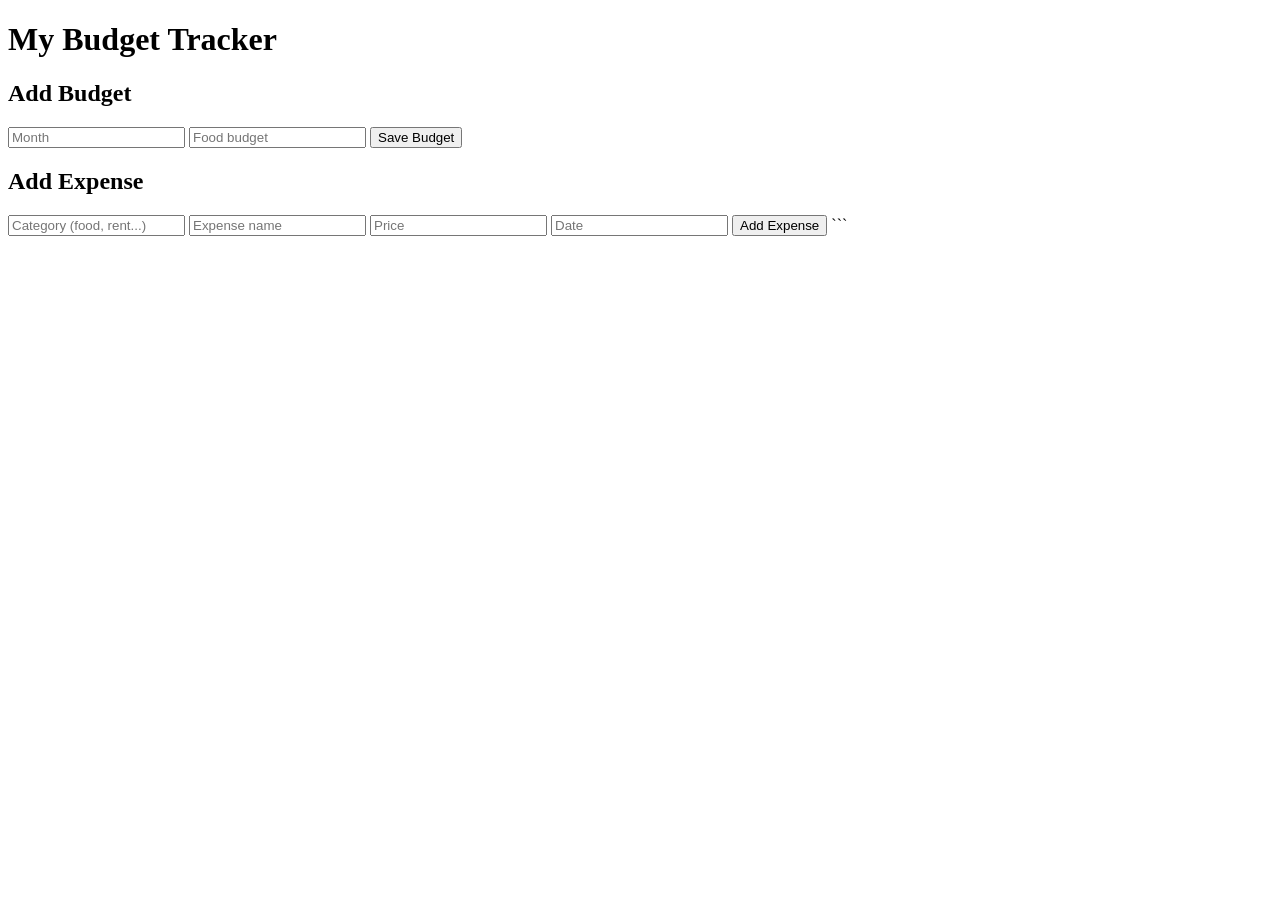
<file: app/index.html>
<!DOCTYPE html>
<html>
<head>
    <title>Budget Tracker</title>
</head>
<body>
    <h1>My Budget Tracker</h1>

    <!-- Add Budget Form -->
    <h2>Add Budget</h2>
    <input type="text" id="month" placeholder="Month" />
    <input type="text" id="food" placeholder="Food budget" />
    <button onclick="addBudget()">Save Budget</button>

    <!-- Add Expense Form -->
    <h2>Add Expense</h2>
    <input type="text" id="category" placeholder="Category (food, rent...)" />
    <input type="text" id="name" placeholder="Expense name" />
    <input type="text" id="price" placeholder="Price" />
    <input type="text" id="date" placeholder="Date" />
    <button onclick="addExpense()">Add Expense</button>

    <script>
        // This sends data to your Flask API
        async function addBudget() {
            const response = await fetch("/budget", {
                method: "POST",
                headers: { "Content-Type": "application/json" },
                body: JSON.stringify({
                    Month: document.getElementById("month").value,
                    Food: document.getElementById("food").value,
                })
            });
            const data = await response.json();
            alert(data.message);  // shows "Budget added!"
        }

        async function addExpense() {
            const response = await fetch("/expense", {
                method: "POST",
                headers: { "Content-Type": "application/json" },
                body: JSON.stringify({
                    category: document.getElementById("category").value,
                    name: document.getElementById("name").value,
                    price: document.getElementById("price").value,
                    date: document.getElementById("date").value,
                })
            });
            const data = await response.json();
            alert(data.message);
        }
    </script>
</body>
</html>
```
</file>
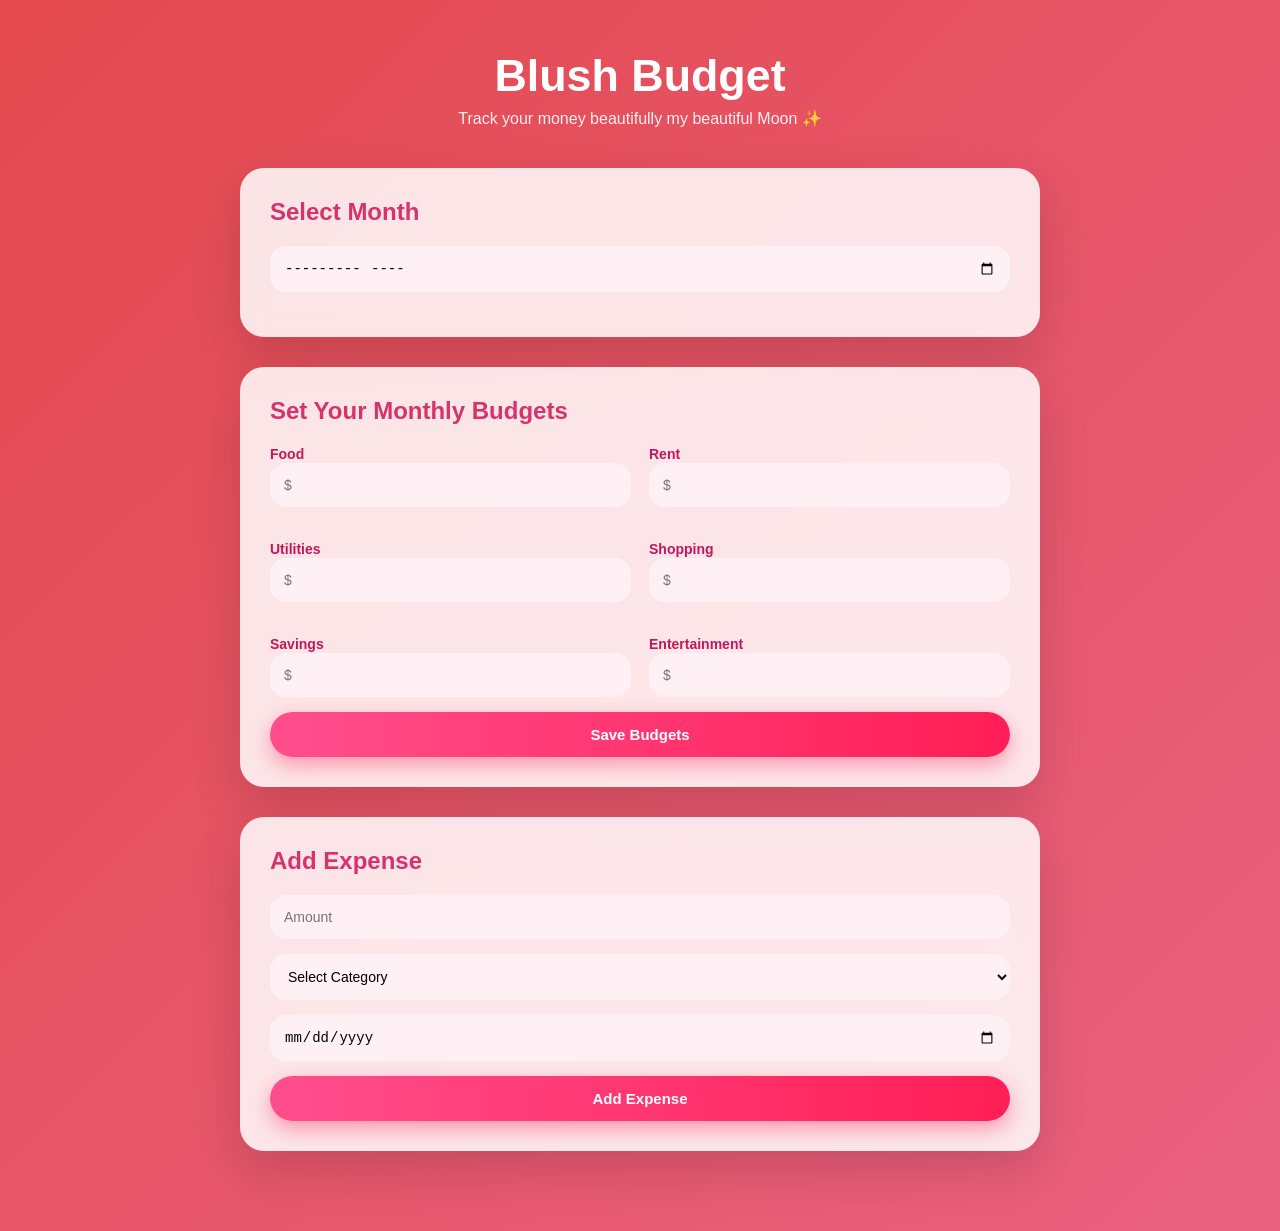
<file: ui/index.html>
<!DOCTYPE html>
<html lang="en">
<head>
    <meta charset="UTF-8">
    <title>Blush Budget</title>
    <meta name="viewport" content="width=device-width, initial-scale=1.0">
    <link rel="stylesheet" href="style.css">
</head>
<body>

<div class="app">

    <header>
        <h1>Blush Budget</h1>
        <p>Track your money beautifully my beautiful Moon ✨</p>
    </header>

    <!-- Month Selector -->
    <div class="card soft-card">
        <h2>Select Month</h2>
        <input type="month">
    </div>

    <!-- Category Budget Section -->
    <div class="card soft-card">
        <h2>Set Your Monthly Budgets</h2>

        <div class="category-grid">
            <div>
                <label>Food</label>
                <input type="number" placeholder="$">
            </div>

            <div>
                <label>Rent</label>
                <input type="number" placeholder="$">
            </div>

            <div>
                <label>Utilities</label>
                <input type="number" placeholder="$">
            </div>

            <div>
                <label>Shopping</label>
                <input type="number" placeholder="$">
            </div>

            <div>
                <label>Savings</label>
                <input type="number" placeholder="$">
            </div>

            <div>
                <label>Entertainment</label>
                <input type="number" placeholder="$">
            </div>
        </div>

        <button class="pink-btn">Save Budgets</button>
    </div>

    <!-- Add Expense -->
    <div class="card soft-card">
        <h2>Add Expense</h2>

        <input type="number" placeholder="Amount">

        <select>
            <option>Select Category</option>
            <option>Food</option>
            <option>Rent</option>
            <option>Utilities</option>
            <option>Shopping</option>
            <option>Savings</option>
            <option>Entertainment</option>
        </select>

        <input type="date">

        <button class="pink-btn">Add Expense</button>
    </div>

</div>

</body>
</html>
</file>
<file: ui/style.css>
* {
    margin: 0;
    padding: 0;
    box-sizing: border-box;
}

body {
    font-family: 'Poppins', sans-serif;
    background: linear-gradient(135deg, #e3494e, #ea6181);
    min-height: 100vh;
    display: flex;
    justify-content: center;
    padding: 50px 20px;
}

.app {
    width: 100%;
    max-width: 800px;
}

header {
    text-align: center;
    color: white;
    margin-bottom: 40px;
}

header h1 {
    font-size: 2.8rem;
    font-weight: 700;
}

header p {
    margin-top: 8px;
    opacity: 0.9;
}

.soft-card {
    background: rgba(255, 255, 255, 0.85);
    backdrop-filter: blur(10px);
    border-radius: 24px;
    padding: 30px;
    margin-bottom: 30px;
    box-shadow: 0 20px 50px rgba(0,0,0,0.15);
    transition: 0.3s;
}

.soft-card:hover {
    transform: translateY(-5px);
}

h2 {
    margin-bottom: 20px;
    color: #d6336c;
}

input, select {
    width: 100%;
    padding: 14px;
    border-radius: 16px;
    border: none;
    margin-bottom: 15px;
    font-size: 14px;
    background: #fff0f6;
}

input:focus, select:focus {
    outline: none;
    box-shadow: 0 0 0 3px rgba(255, 105, 135, 0.3);
}

.category-grid {
    display: grid;
    grid-template-columns: repeat(2, 1fr);
    gap: 18px;
}

.category-grid label {
    font-weight: 600;
    font-size: 14px;
    color: #c2185b;
}

.pink-btn {
    width: 100%;
    padding: 14px;
    border: none;
    border-radius: 30px;
    font-size: 15px;
    font-weight: 600;
    color: white;
    background: linear-gradient(90deg, #ff4e8d, #ff1e56);
    cursor: pointer;
    transition: 0.3s;
    box-shadow: 0 8px 20px rgba(255, 30, 86, 0.4);
}

.pink-btn:hover {
    transform: translateY(-3px);
    box-shadow: 0 12px 25px rgba(255, 30, 86, 0.6);
}
</file>
